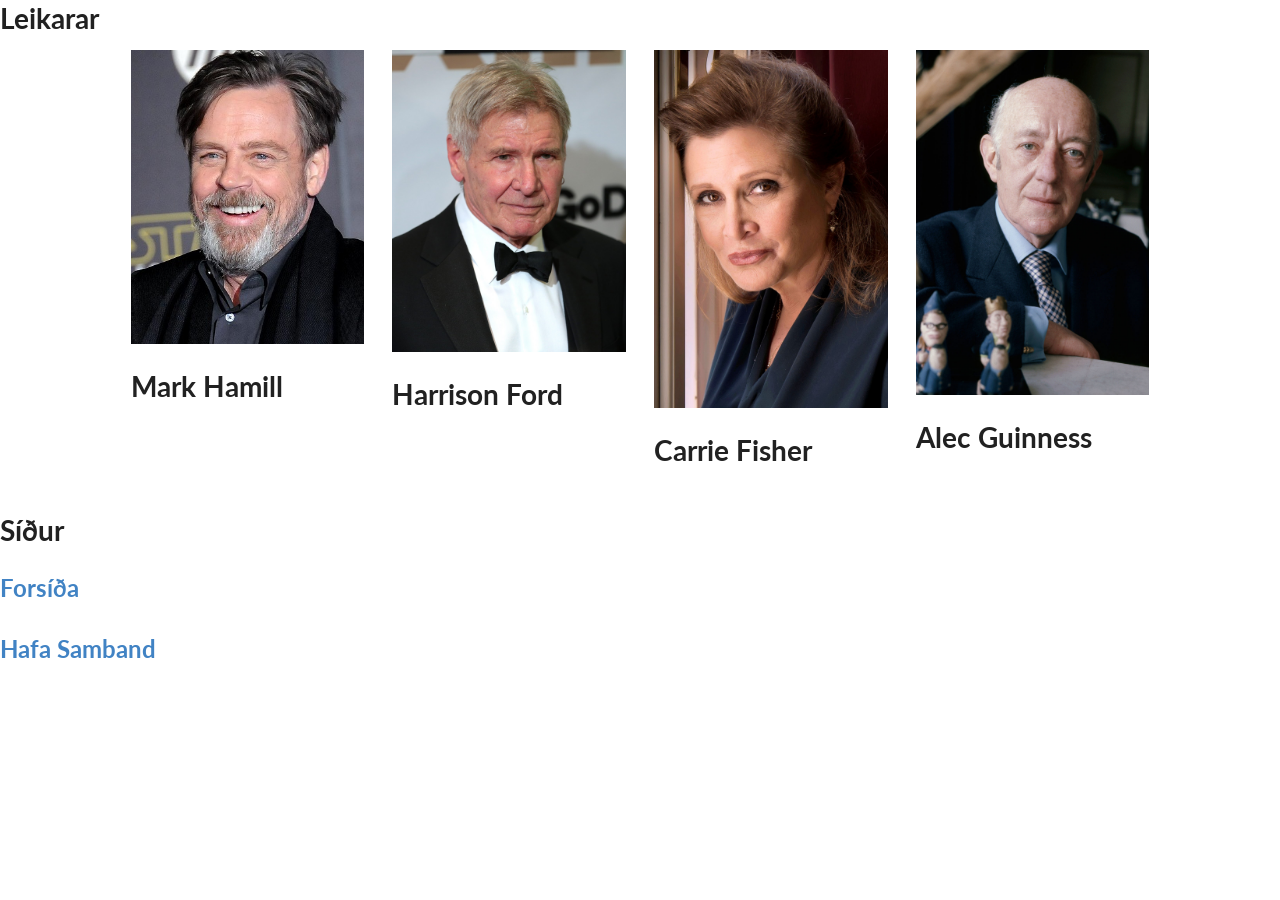
<file: Verkefni 4/leikarar.html>
<!DOCTYPE html>
<html>
<head>
	<title>Leikarar</title>
	<link rel="stylesheet" type="text/css" href="JS/semantic.min.css">
	<meta charset="utf-8">
	<script src="JS/jquery-3.3.1.min.js"></script>
	<script src="JS/semantic.min.js"></script>
</head>
<body>
	<h1>Leikarar</h1>
	

<div class="ui five column centered grid">
  <div class="column">
  	<div class="ui medium image">
  	<img class="mark" src="mark.jpg">
  	</div>
  	<h1>Mark Hamill</h1>
  </div>
  
  <div class="column">
  	<div class="ui medium image">
  	<img class="harrison" src="harrison.jpg">
  	</div>
  	<h1>Harrison Ford</h1>
  </div>
 
  <div class="column">
  	<div class="ui medium image">
  	<img class="carrie" src="carrie.jpg">
  	</div>
  	<h1>Carrie Fisher</h1>
  </div>

<div class="column">
  	<div class="ui medium image">
  	<img class="alec" src="alec.jpg">
  	</div>
  	<h1>Alec Guinness</h1>
  </div>
</div>

<div class="ui modal mark">
  <div class="header">Mark Hamill</div>
  <div class="image content">
  	<div class ="ui medium image">
    <img class="image" src="mark.jpg">
    </div>
    <div class="description">
      <p></p>
    </div>
  </div>
</div>

<div class="ui modal harrison">
  <div class="header">Harrison Ford</div>
  <div class="image content">
  	<div class ="ui medium image">
    <img class="image" src="harrison.jpg">
    </div>
    <div class="description">
      <p></p>
    </div>
  </div>
</div>

<div class="ui modal carrie">
  <div class="header">Carrie Fisher</div>
  <div class="image content">
  	<div class ="ui medium image">
    <img class="image" src="carrie.jpg">
    </div>
    <div class="description">
      <p></p>
    </div>
  </div>
</div>

<div class="ui modal alec">
  <div class="header">Alec Guinness</div>
  <div class="image content">
  	<div class ="ui medium image">
    <img class="image" src="alec.jpg">
    </div>
    <div class="description">
      <p></p>
    </div>
  </div>
</div>
<br>
	<h1>Síður</h1>
  	<h2>
    <a href="index.html">Forsíða</a><br>
    <br>
    <a href="">Hafa Samband</a>

<script type="text/javascript">
	$('body').on('click','img.mark',function(){
		 $('.ui.modal.mark').modal('show');
	})
</script>

<script type="text/javascript">
	$('body').on('click','img.harrison',function(){
		 $('.ui.modal.harrison').modal('show');
	})
</script>

<script type="text/javascript">
	$('body').on('click','img.carrie',function(){
		 $('.ui.modal.carrie').modal('show');
	})
</script>

<script type="text/javascript">
	$('body').on('click','img.alec',function(){
		 $('.ui.modal.alec').modal('show');
	})
</script>
</body>
</html>
</file>
